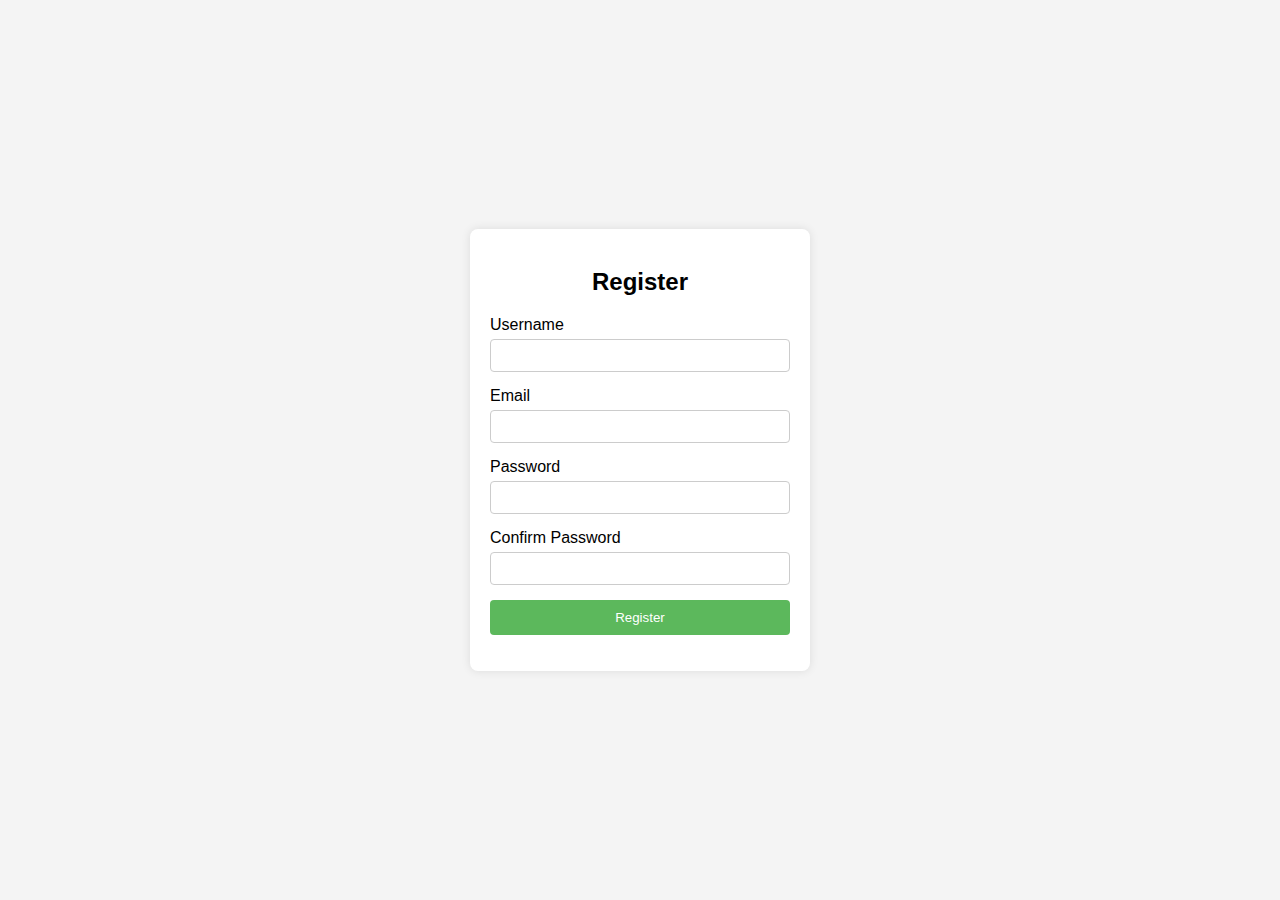
<file: index.html>
<!DOCTYPE html>
<html lang="en">
<head>
    <meta charset="UTF-8">
    <meta name="viewport" content="width=device-width, initial-scale=1.0">
    <title>Registration Page</title>
    <link rel="stylesheet" href="assets/css/styles.css">
</head>
<body>
    <div class="container">
        <h2>Register</h2>
        <form id="registrationForm">
            <div class="form-group">
                <label for="username">Username</label>
                <input type="text" id="username" name="username" required>
            </div>
            <div class="form-group">
                <label for="email">Email</label>
                <input type="email" id="email" name="email" required>
            </div>
            <div class="form-group">
                <label for="password">Password</label>
                <input type="password" id="password" name="password" required>
            </div>
            <div class="form-group">
                <label for="password">Confirm Password</label>
                <input type="password" id="confirm-password" name="password" required>
            </div>
            <button type="submit">Register</button>
            <p id="error" style="color: red;"></p>
        </form>
    </div>
    <script src="assets/js/scripts.js"></script>
</body>
</html>
</file>
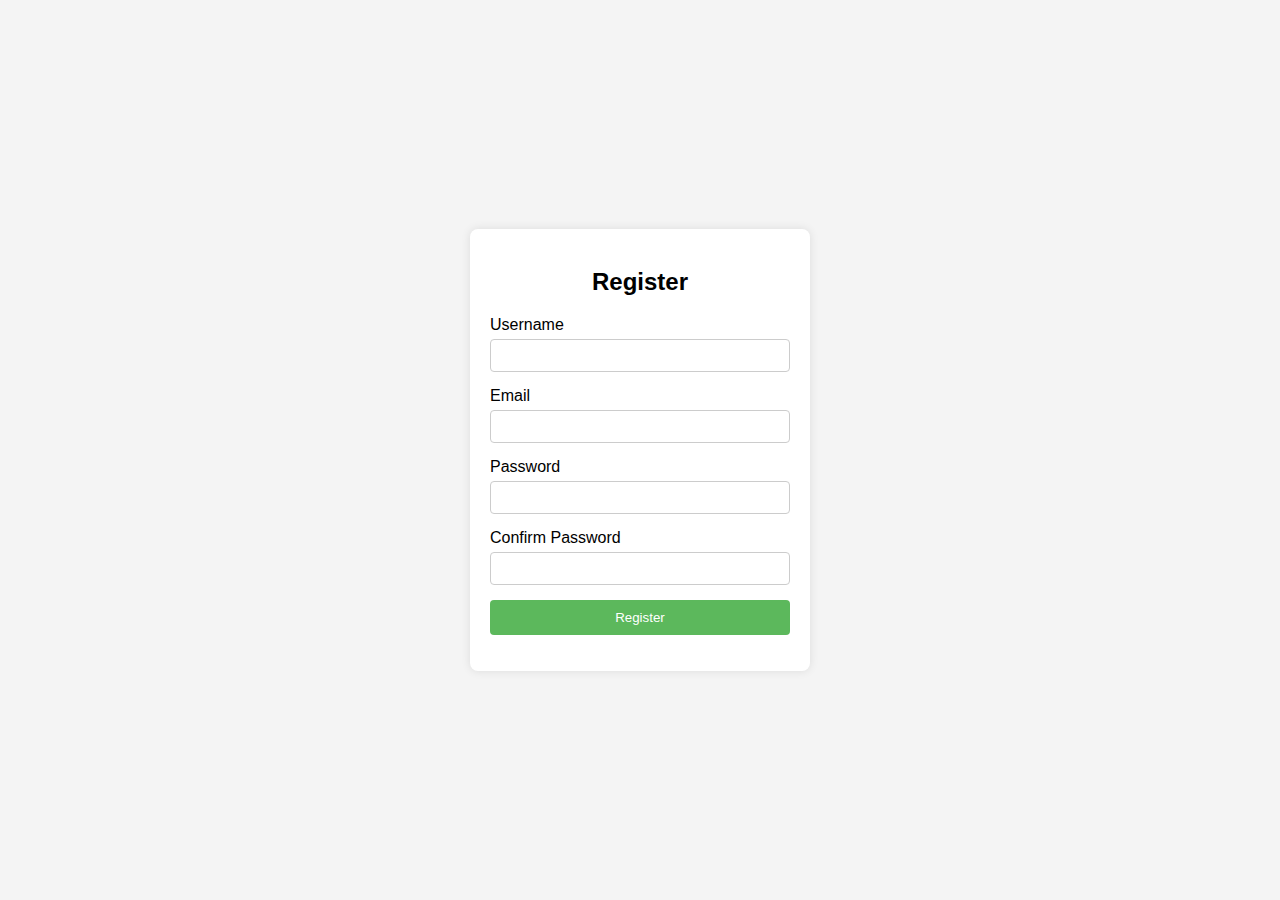
<file: Registrer/index.html>
<!DOCTYPE html>
<html lang="en">
<head>
    <meta charset="UTF-8">
    <meta name="viewport" content="width=device-width, initial-scale=1.0">
    <title>Registration Page</title>
    <link rel="stylesheet" href="styles.css">
</head>
<body>
    <div class="container">
        <h2>Register</h2>
        <form id="registrationForm">
            <div class="form-group">
                <label for="username">Username</label>
                <input type="text" id="username" name="username" required>
            </div>
            <div class="form-group">
                <label for="email">Email</label>
                <input type="email" id="email" name="email" required>
            </div>
            <div class="form-group">
                <label for="password">Password</label>
                <input type="password" id="password" name="password" required>
            </div>
            <div class="form-group">
                <label for="password">Confirm Password</label>
                <input type="password" id="confirm-password" name="password" required>
            </div>
            <button type="submit">Register</button>
            <p id="error" style="color: red;"></p>
        </form>
    </div>
    <script src="scripts.js"></script>
</body>
</html>
</file>
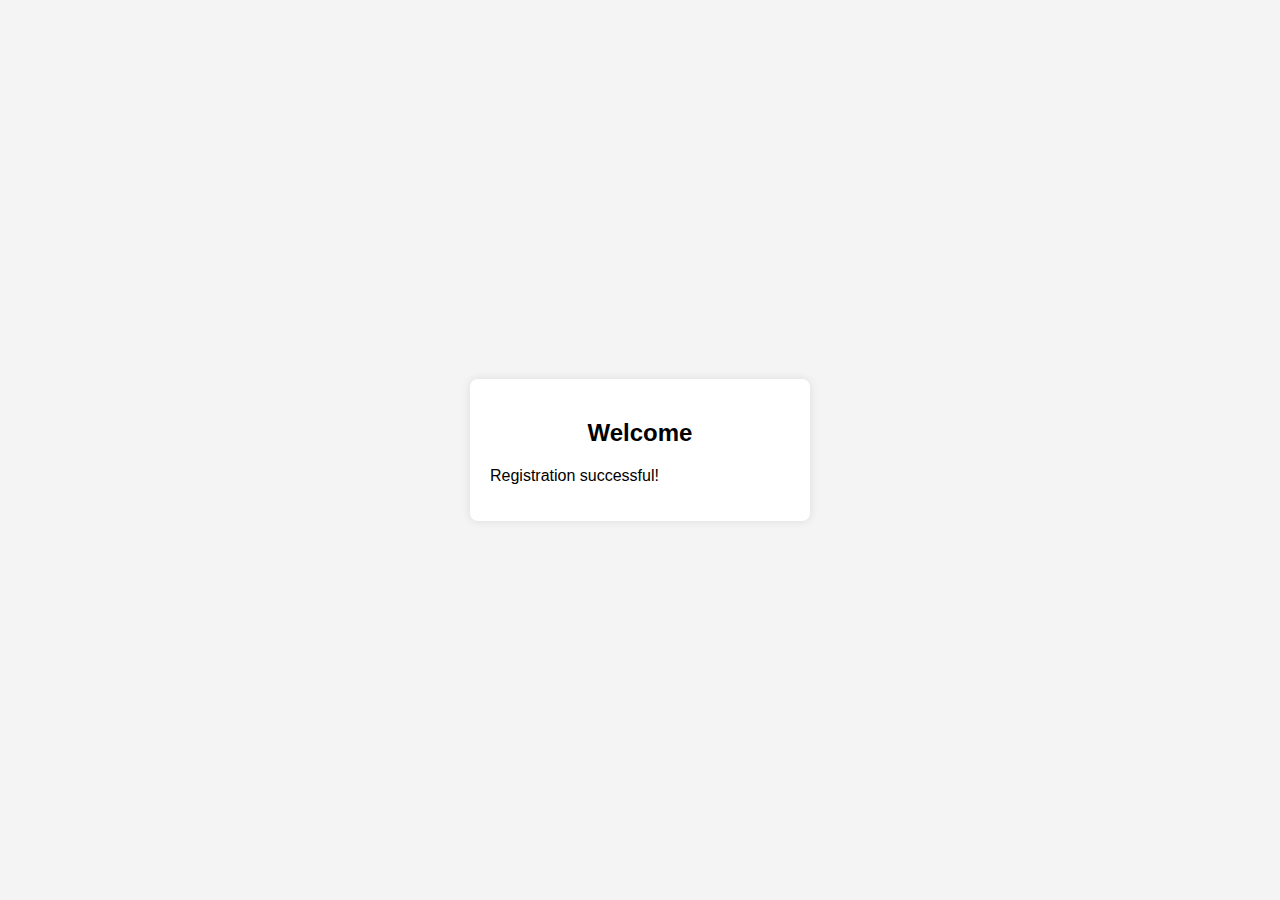
<file: next.html>
<!DOCTYPE html>
<html lang="en">
<head>
    <meta charset="UTF-8">
    <meta name="viewport" content="width=device-width, initial-scale=1.0">
    <title>Welcome</title>
    <link rel="stylesheet" href="assets/css/styles.css">
</head>
<body>
    <div class="container">
        <h2>Welcome</h2>
        <p>Registration successful!</p>
    </div>
</body>
</html>
</file>
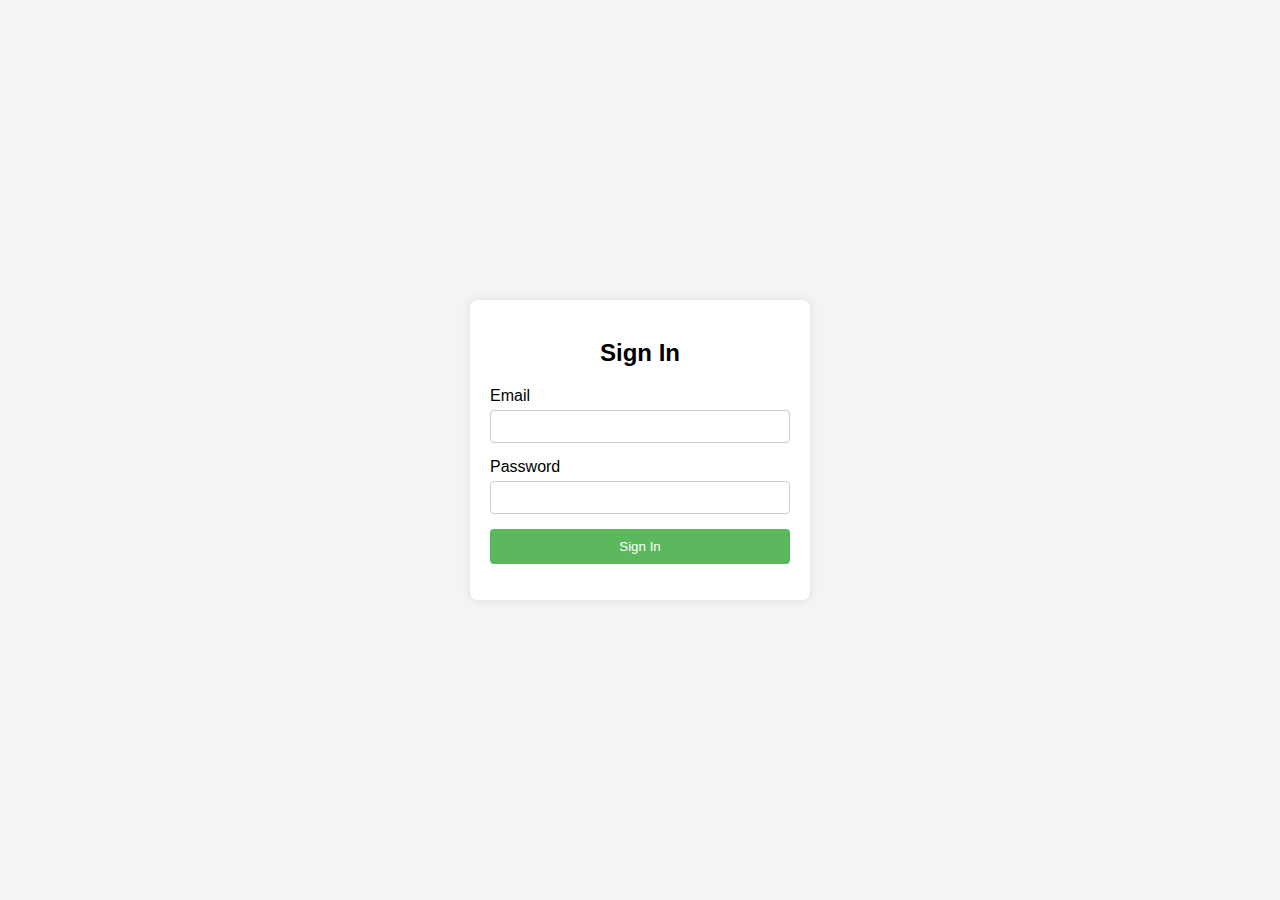
<file: signinpage.html>
<!DOCTYPE html>
<html lang="en">
<head>
    <meta charset="UTF-8">
    <meta name="viewport" content="width=device-width, initial-scale=1.0">
    <title>Sign In Page</title>
    <link rel="stylesheet" href="assets/css/signinstyles.css">
</head>
<body>
    <div class="container">
        <h2>Sign In</h2>
        <form id="signInForm">
            <div class="form-group">
                <label for="email">Email</label>
                <input type="email" id="email" name="email" required>
            </div>
            <div class="form-group">
                <label for="password">Password</label>
                <input type="password" id="password" name="password" required>
            </div>
            <button type="submit">Sign In</button>
            <p id="error" style="color: red;"></p>
        </form>
    </div>
    <script src="assets/js/signinscript.js"></script>
</body>
</html>
</file>
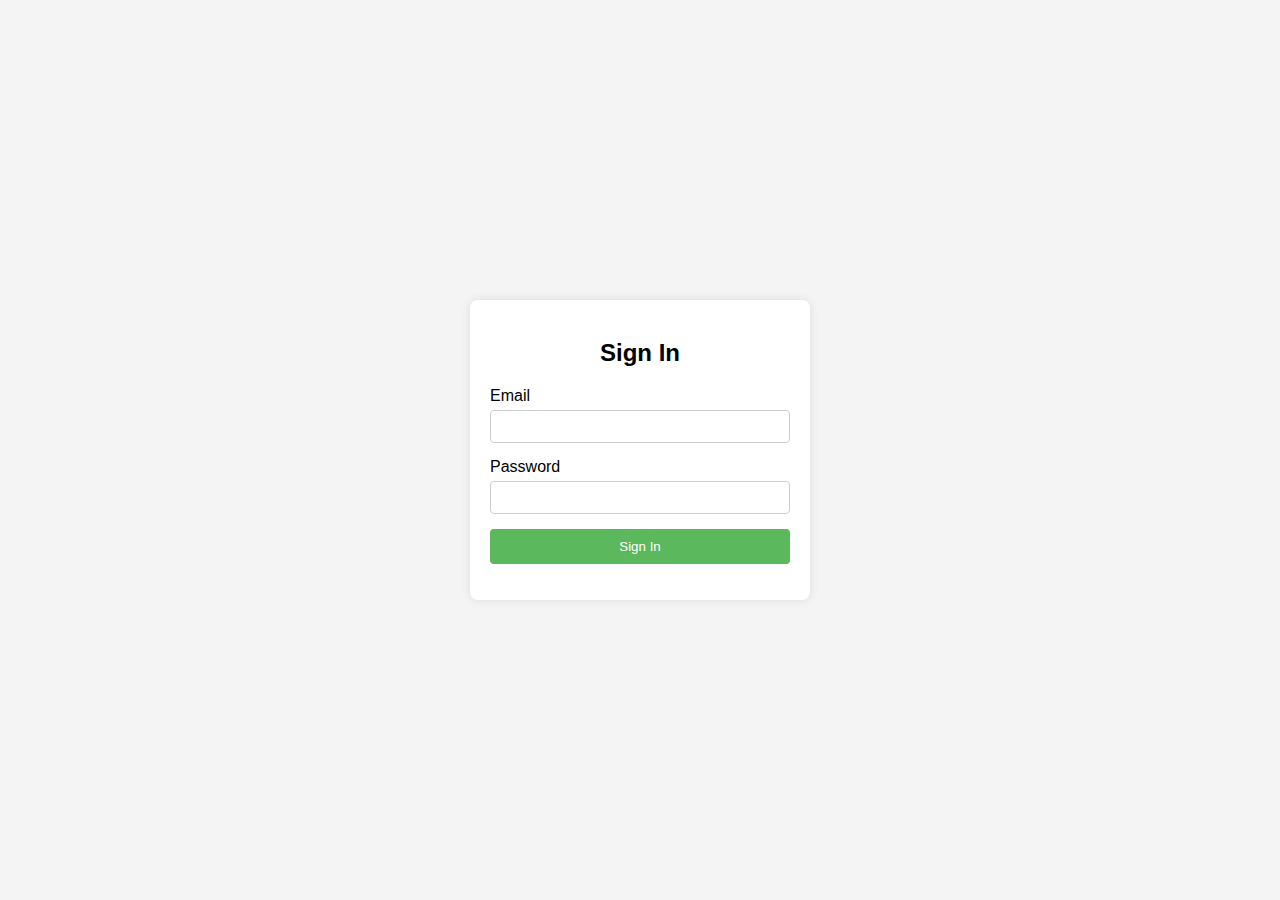
<file: signin/signinpage.html>
<!DOCTYPE html>
<html lang="en">
<head>
    <meta charset="UTF-8">
    <meta name="viewport" content="width=device-width, initial-scale=1.0">
    <title>Sign In Page</title>
    <link rel="stylesheet" href="signinstyles.css">
</head>
<body>
    <div class="container">
        <h2>Sign In</h2>
        <form id="signInForm">
            <div class="form-group">
                <label for="email">Email</label>
                <input type="email" id="email" name="email" required>
            </div>
            <div class="form-group">
                <label for="password">Password</label>
                <input type="password" id="password" name="password" required>
            </div>
            <button type="submit">Sign In</button>
            <p id="error" style="color: red;"></p>
        </form>
    </div>
    <script src="signinscript.js"></script>
</body>
</html>
</file>
<file: assets/css/styles.css>
body {
    font-family: Arial, sans-serif;
    background-color: #f4f4f4;
    display: flex;
    justify-content: center;
    align-items: center;
    height: 100vh;
    margin: 0;
}

.container {
    background-color: #fff;
    padding: 20px;
    box-shadow: 0 0 10px rgba(0, 0, 0, 0.1);
    border-radius: 8px;
    width: 300px;
}

h2 {
    text-align: center;
    margin-bottom: 20px;
}

.form-group {
    margin-bottom: 15px;
}

label {
    display: block;
    margin-bottom: 5px;
}

input {
    width: 100%;
    padding: 8px;
    box-sizing: border-box;
    border: 1px solid #ccc;
    border-radius: 4px;
}

button {
    width: 100%;
    padding: 10px;
    background-color: #5cb85c;
    color: #fff;
    border: none;
    border-radius: 4px;
    cursor: pointer;
}

button:hover {
    background-color: #4cae4c;
}
</file>
<file: Registrer/styles.css>
body {
    font-family: Arial, sans-serif;
    background-color: #f4f4f4;
    display: flex;
    justify-content: center;
    align-items: center;
    height: 100vh;
    margin: 0;
}

.container {
    background-color: #fff;
    padding: 20px;
    box-shadow: 0 0 10px rgba(0, 0, 0, 0.1);
    border-radius: 8px;
    width: 300px;
}

h2 {
    text-align: center;
    margin-bottom: 20px;
}

.form-group {
    margin-bottom: 15px;
}

label {
    display: block;
    margin-bottom: 5px;
}

input {
    width: 100%;
    padding: 8px;
    box-sizing: border-box;
    border: 1px solid #ccc;
    border-radius: 4px;
}

button {
    width: 100%;
    padding: 10px;
    background-color: #5cb85c;
    color: #fff;
    border: none;
    border-radius: 4px;
    cursor: pointer;
}

button:hover {
    background-color: #4cae4c;
}
</file>
<file: assets/css/signinstyles.css>
body {
    font-family: Arial, sans-serif;
    background-color: #f4f4f4;
    display: flex;
    justify-content: center;
    align-items: center;
    height: 100vh;
    margin: 0;
}

.container {
    background-color: #fff;
    padding: 20px;
    box-shadow: 0 0 10px rgba(0, 0, 0, 0.1);
    border-radius: 8px;
    width: 300px;
}

h2 {
    text-align: center;
    margin-bottom: 20px;
}

.form-group {
    margin-bottom: 15px;
}

label {
    display: block;
    margin-bottom: 5px;
}

input {
    width: 100%;
    padding: 8px;
    box-sizing: border-box;
    border: 1px solid #ccc;
    border-radius: 4px;
}

button {
    width: 100%;
    padding: 10px;
    background-color: #5cb85c;
    color: #fff;
    border: none;
    border-radius: 4px;
    cursor: pointer;
}

button:hover {
    background-color: #4cae4c;
}
</file>
<file: signin/signinstyles.css>
body {
    font-family: Arial, sans-serif;
    background-color: #f4f4f4;
    display: flex;
    justify-content: center;
    align-items: center;
    height: 100vh;
    margin: 0;
}

.container {
    background-color: #fff;
    padding: 20px;
    box-shadow: 0 0 10px rgba(0, 0, 0, 0.1);
    border-radius: 8px;
    width: 300px;
}

h2 {
    text-align: center;
    margin-bottom: 20px;
}

.form-group {
    margin-bottom: 15px;
}

label {
    display: block;
    margin-bottom: 5px;
}

input {
    width: 100%;
    padding: 8px;
    box-sizing: border-box;
    border: 1px solid #ccc;
    border-radius: 4px;
}

button {
    width: 100%;
    padding: 10px;
    background-color: #5cb85c;
    color: #fff;
    border: none;
    border-radius: 4px;
    cursor: pointer;
}

button:hover {
    background-color: #4cae4c;
}
</file>
